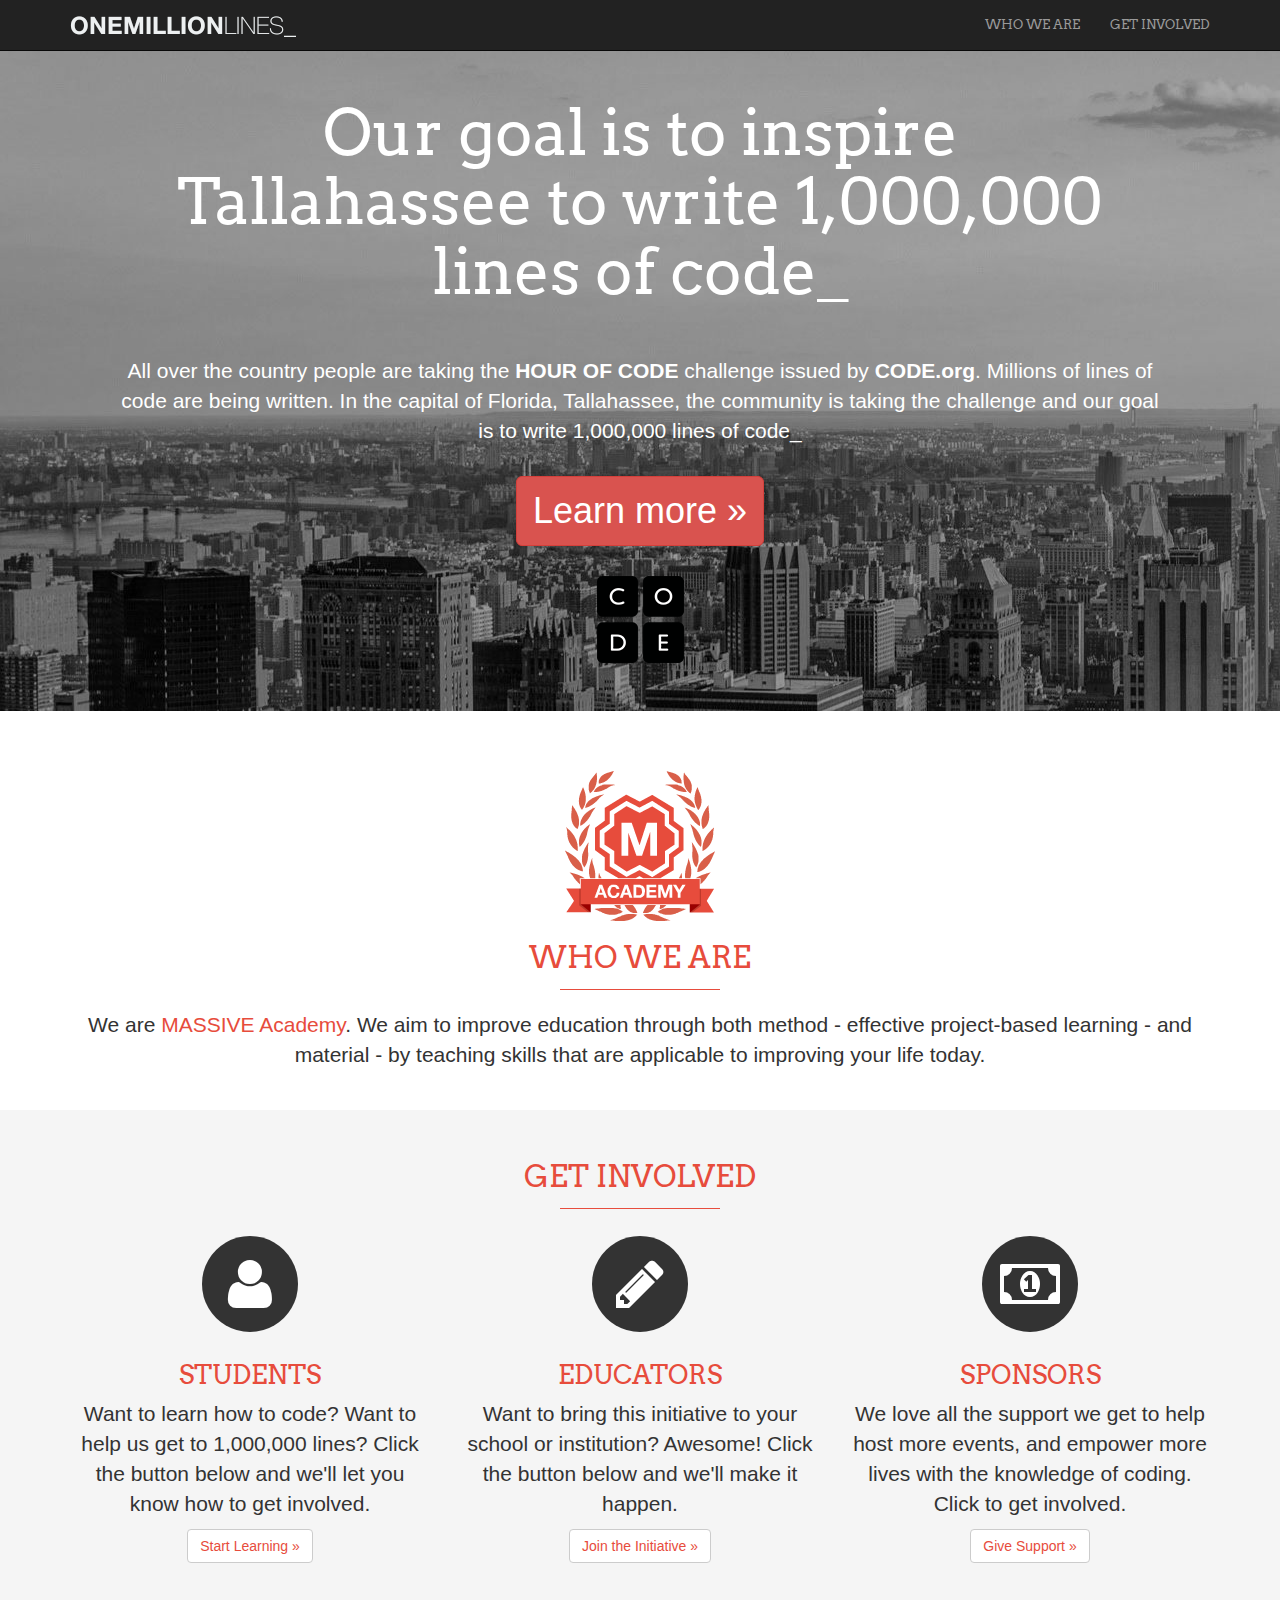
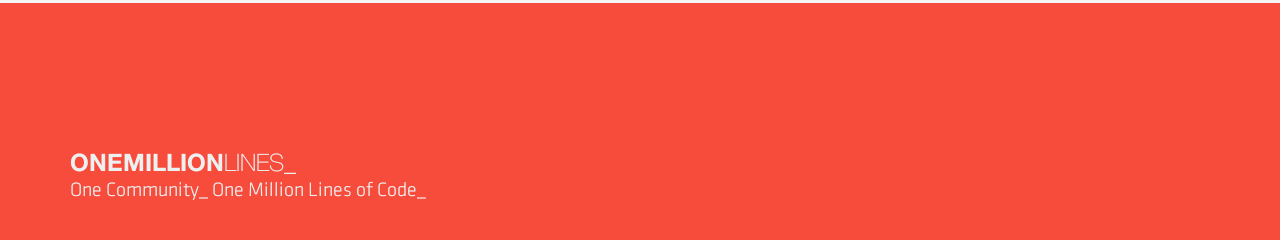
<file: cnet_jumbo/index.html>
<!DOCTYPE html>
<html lang="en">
  <head>
    <meta charset="utf-8">
    <meta http-equiv="X-UA-Compatible" content="IE=edge">
    <meta name="viewport" content="width=device-width, initial-scale=1">
    <meta name="description" content="">
    <meta name="author" content="">
    <link rel="shortcut icon" href="../../assets/ico/favicon.ico">

    <title>One Million Lines</title>

    <!-- This is our Google Arvo font and Font-Awesome -->
    <link href='http://fonts.googleapis.com/css?family=Arvo' rel='stylesheet' type='text/css'>
    <link rel="stylesheet" href="fonts/font-awesome/css/font-awesome.min.css">

    <!-- Bootstrap core CSS -->
    <link href="css/bootstrap.min.css" rel="stylesheet">

    <!-- Custom styles for this template -->
    <link href="css/custom.css" rel="stylesheet">

    <!-- Just for debugging purposes. Don't actually copy this line! -->
    <!--[if lt IE 9]><script src="../../assets/js/ie8-responsive-file-warning.js"></script><![endif]-->

    <!-- HTML5 shim and Respond.js IE8 support of HTML5 elements and media queries -->
    <!--[if lt IE 9]>
      <script src="https://oss.maxcdn.com/libs/html5shiv/3.7.0/html5shiv.js"></script>
      <script src="https://oss.maxcdn.com/libs/respond.js/1.4.2/respond.min.js"></script>
    <![endif]-->
  </head>

  <body>

    <div class="navbar navbar-inverse navbar-fixed-top" role="navigation">
      <div class="container">
        <div class="navbar-header">
          <button type="button" class="navbar-toggle" data-toggle="collapse" data-target=".navbar-collapse">
            <span class="sr-only">Toggle navigation</span>
            <span class="icon-bar"></span>
            <span class="icon-bar"></span>
            <span class="icon-bar"></span>
          </button>
          <a class="navbar-brand" href="#"><img src="images/top_logo.png" alt="One Million Lines" title="One Million Lines"></a>
        </div>
        <div class="collapse navbar-collapse">
          <ul class="nav navbar-nav navbar-right">
            <li><a href="#who">WHO WE ARE</a></li>
            <li><a href="#get-involved">GET INVOLVED</a></li>
          </ul>
        </div><!--/.nav-collapse -->
      </div>
    </div>

    <!-- Main jumbotron for a primary marketing message or call to action -->
    <div class="jumbotron">
      <div class="container">
        <h1>Our goal is to inspire <br>Tallahassee to write 1,000,000<br> lines of code_</h1>
        <p>All over the country people are taking the <strong>HOUR OF CODE</strong> challenge issued by <strong>CODE.org</strong>. Millions of lines of code are being written. In the capital of Florida, Tallahassee, the community is taking the challenge and our goal is to write 1,000,000 lines of code_</p>
        <p><a class="btn btn-danger btn-lg" role="button">Learn more &raquo;</a></p>
        <img src="images/code.png" title="Code.org logo" alt="Code.org">
      </div>
    </div>

    <div id="who">
      <div class="container homepage">
        <img src="images/academy_brand_med.png" alt="MASSIVE Academy" title="MASSIVE Academy">
        <h2>Who We Are</h2>
        <hr>
        <p>We are <a href="http://www.massiveacademy.us" target="_blank">MASSIVE Academy</a>. We aim to improve education through both method - effective project-based learning - and material - by teaching skills that are applicable to improving your life today.</p>
      </div>
    </div>

    <div id="get-involved">
      <div class="container homepage">
        <h2>Get Involved</h2>
        <hr>
        <div class="row">
          <div class="col-md-4">
            <span class="fa-stack fa-4x">
              <i class="fa fa-circle fa-stack-2x"></i>
              <i class="fa fa-user fa-stack-1x fa-inverse"></i>
            </span>
            <h3>Students</h3>
            <p>Want to learn how to code? Want to help us get to 1,000,000 lines? Click the button below and we'll let you know how to get involved.</p>
            <p><a class="btn btn-default" href="grid.html" role="button">Start Learning &raquo;</a></p>
          </div>
          <div class="col-md-4">
            <span class="fa-stack fa-4x">
              <i class="fa fa-circle fa-stack-2x"></i>
              <i class="fa fa-pencil fa-stack-1x fa-inverse"></i>
            </span>
            <h3>Educators</h3>
            <p>Want to bring this initiative to your school or institution? Awesome! Click the button below and we'll make it happen.</p>
            <p><a class="btn btn-default" href="http://www.google.com" target="_blank" role="button">Join the Initiative &raquo;</a></p>
          </div>
          <div class="col-md-4">
            <span class="fa-stack fa-4x">
              <i class="fa fa-circle fa-stack-2x"></i>
              <i class="fa fa-money fa-stack-1x fa-inverse"></i>
            </span>
            <h3>Sponsors</h3>
            <p>We love all the support we get to help host more events, and empower more lives with the knowledge of coding. Click to get involved.</p>
            <p><a class="btn btn-default" href="https://docs.google.com/forms/d/1pG9YsCpR18geLOiaiN7FzGevC09sE2I-Qzy93mkIs7E/viewform" target="_blank" role="button">Give Support &raquo;</a></p>
          </div>
        </div>
      </div> <!-- /container -->
    </div>

    <footer>
      <div class="container">
        <p><img src="images/one_million_bottom_brand.png"></p>
      </div>
    </footer>
    


    <!-- Bootstrap core JavaScript
    ================================================== -->
    <!-- Placed at the end of the document so the pages load faster -->
    <script src="https://ajax.googleapis.com/ajax/libs/jquery/1.11.0/jquery.min.js"></script>
    <script src="js/bootstrap.min.js"></script>
  </body>
</html>
</file>
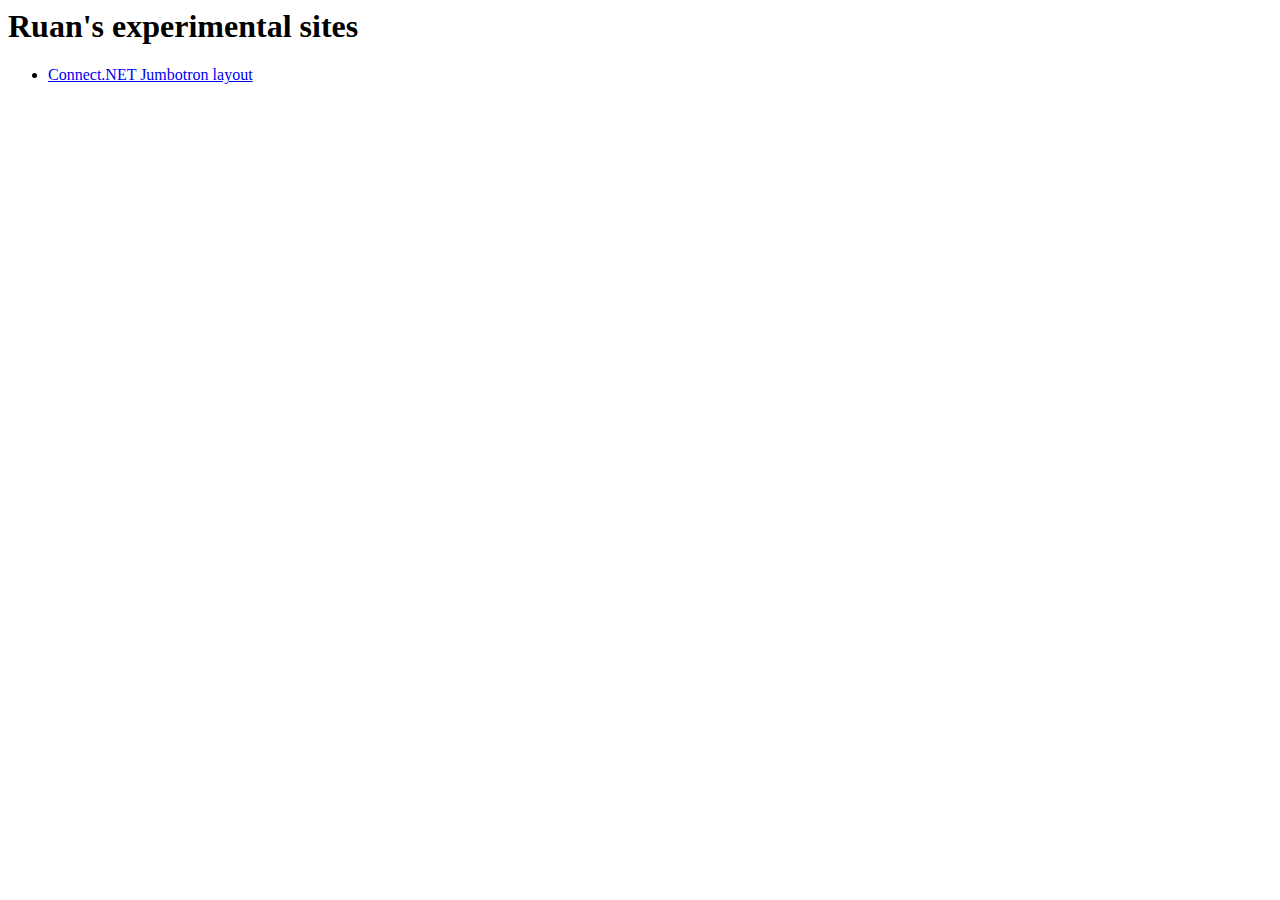
<file: index2.html>
<html>
  <head>
    <title>Ruan's experimental sites</title>
  </head>
  <body>
    <h1>Ruan's experimental sites</h1>
    <ul>
      <li><a href="cnet_jumbo/index.html">Connect.NET Jumbotron layout</a></li>
    </ul>
  </body>
</html>
</file>
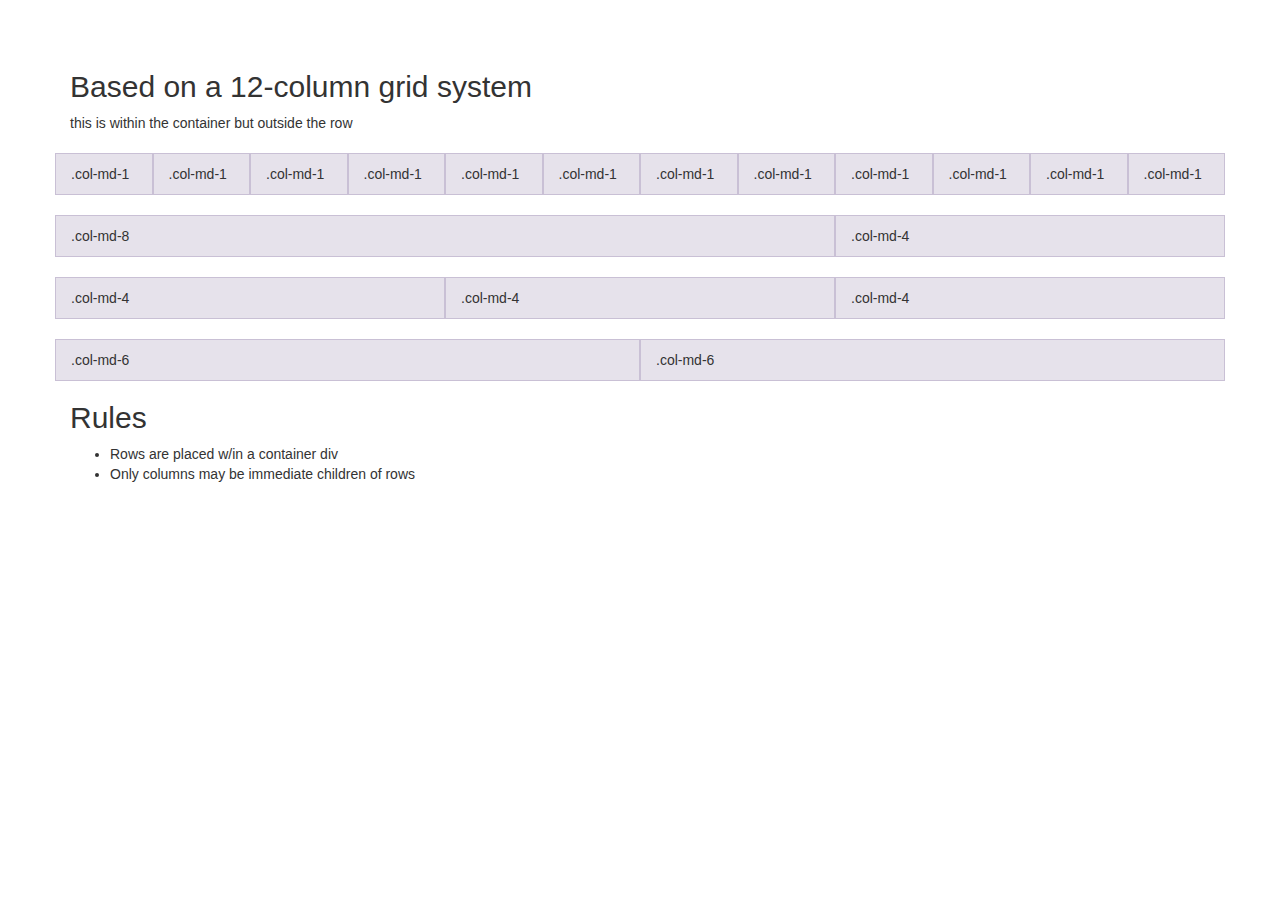
<file: cnet_jumbo/grid.html>
<!DOCTYPE html>
<html lang="en">
  <head>
    <meta charset="utf-8">
    <meta http-equiv="X-UA-Compatible" content="IE=edge">
    <meta name="viewport" content="width=device-width, initial-scale=1">
    <meta name="description" content="">
    <meta name="author" content="">
    <link rel="shortcut icon" href="../../assets/ico/favicon.ico">

    <title>Jumbotron Template for Bootstrap</title>

    <!-- This is our Google Arvo font -->
    <link href='http://fonts.googleapis.com/css?family=Arvo' rel='stylesheet' type='text/css'>

    <!-- Bootstrap core CSS -->
    <link href="css/bootstrap.min.css" rel="stylesheet">

    <!-- Custom styles for this template -->
    <link href="css/custom.css" rel="stylesheet">

    <style>

    .row {
      margin-top: 20px; 
    }

    .row [class^=col-] {
      padding-top: 10px;
      padding-bottom: 10px;
      background-color: #eee;
      background-color: rgba(86,61,124,.15);
      border: 1px solid #ddd;
      border: 1px solid rgba(86,61,124,.2);
    }

    </style> 

    <!-- Just for debugging purposes. Don't actually copy this line! -->
    <!--[if lt IE 9]><script src="../../assets/js/ie8-responsive-file-warning.js"></script><![endif]-->

    <!-- HTML5 shim and Respond.js IE8 support of HTML5 elements and media queries -->
    <!--[if lt IE 9]>
      <script src="https://oss.maxcdn.com/libs/html5shiv/3.7.0/html5shiv.js"></script>
      <script src="https://oss.maxcdn.com/libs/respond.js/1.4.2/respond.min.js"></script>
    <![endif]-->
  </head>

  <body>

    <div class="container">
      <h2>Based on a 12-column grid system</h2>
      <p>this is within the container but outside the row</p>
      <div class="row">
        <div class="col-md-1">.col-md-1</div>
        <div class="col-md-1">.col-md-1</div>
        <div class="col-md-1">.col-md-1</div>
        <div class="col-md-1">.col-md-1</div>
        <div class="col-md-1">.col-md-1</div>
        <div class="col-md-1">.col-md-1</div>
        <div class="col-md-1">.col-md-1</div>
        <div class="col-md-1">.col-md-1</div>
        <div class="col-md-1">.col-md-1</div>
        <div class="col-md-1">.col-md-1</div>
        <div class="col-md-1">.col-md-1</div>
        <div class="col-md-1">.col-md-1</div>
      </div>
      <div class="row">
        <div class="col-md-8">.col-md-8</div>
        <div class="col-md-4">.col-md-4</div>
      </div>
      <div class="row">
        <div class="col-md-4">.col-md-4</div>
        <div class="col-md-4">.col-md-4</div>
        <div class="col-md-4">.col-md-4</div>
      </div>
      <div class="row">
        <div class="col-md-6">.col-md-6</div>
        <div class="col-md-6">.col-md-6</div>
      </div>
      <h2>Rules</h2>
      <ul>
        <li>Rows are placed w/in a container div</li>
        <li>Only columns may be immediate children of rows</li>
      </ul> 
    </div>

  </body>
</html>
</file>
<file: cnet_jumbo/css/custom.css>
/* Move down content because we have a fixed navbar that is 50px tall */
body {
  padding-top: 50px;
}

ul.nav, .jumbotron h1 {
	font-family: 'Arvo', courier, serif;
}

ul.nav {
	font-size: 13px;
}

footer {
	background-color: #f74c3c;
	padding-top: 150px;
	padding-bottom: 30px;
}

#get-involved {
	background-color: #f5f5f5;
}

.jumbotron {
	text-align: center;
	background-image: url('../images/hero_image.jpg');
	color: white;
}

.jumbotron h1 {
	margin-top: 0px;
	margin-bottom: 50px;
}

.jumbotron p {
	margin-bottom: 30px;
	font-weight: 100;
	padding: 0 50px;
}

.btn-lg {
	font-size: 36px;
}

.homepage {
	text-align: center;
	padding-bottom: 30px;
	padding-top: 30px;
}

.homepage h2, .homepage h3 {
	color: #e74c3c;
	font-family: 'Arvo', courier, serif;
	text-transform: uppercase;
}

.homepage h2 {
	font-size: 30px;
}

.homepage h3 {
	font-size: 26px;
}

.homepage p {
	font-size: 21px;
	font-weight: 300;
}

.homepage a {
	color: #e74c3c;
}

.homepage a:hover {
	color: #e74c3c;
	text-decoration: none;
	opacity: .8;
}

.homepage hr {
	border-top: 1px solid #e74c3d;
	width: 160px;
	margin-top: 15px;
}

/* Responsive Styling */

@media (max-width: 1199px) { 

	.jumbotron h1 {
		font-size: 56px;
		margin-bottom: 30px;
	}

}

@media (max-width: 991px) { 

	.jumbotron h1 {
		font-size: 44px;
	}

	.jumbotron p {
		padding: 0 10px;
	}

	#get-involved .col-md-4 {
		padding-top: 20px;
		padding-bottom: 20px;
	}

}

@media (max-width: 767px) { 

	.jumbotron h1 {
		font-size: 24px;
	}

	.jumbotron p {
		font-size: 16px;
		padding: 0;
	}

	.btn-lg {
		font-size: 18px;
	}

	.homepage p {
		font-size: 18px;
	}

	footer img {
		width: 80%;
	}

}
</file>
